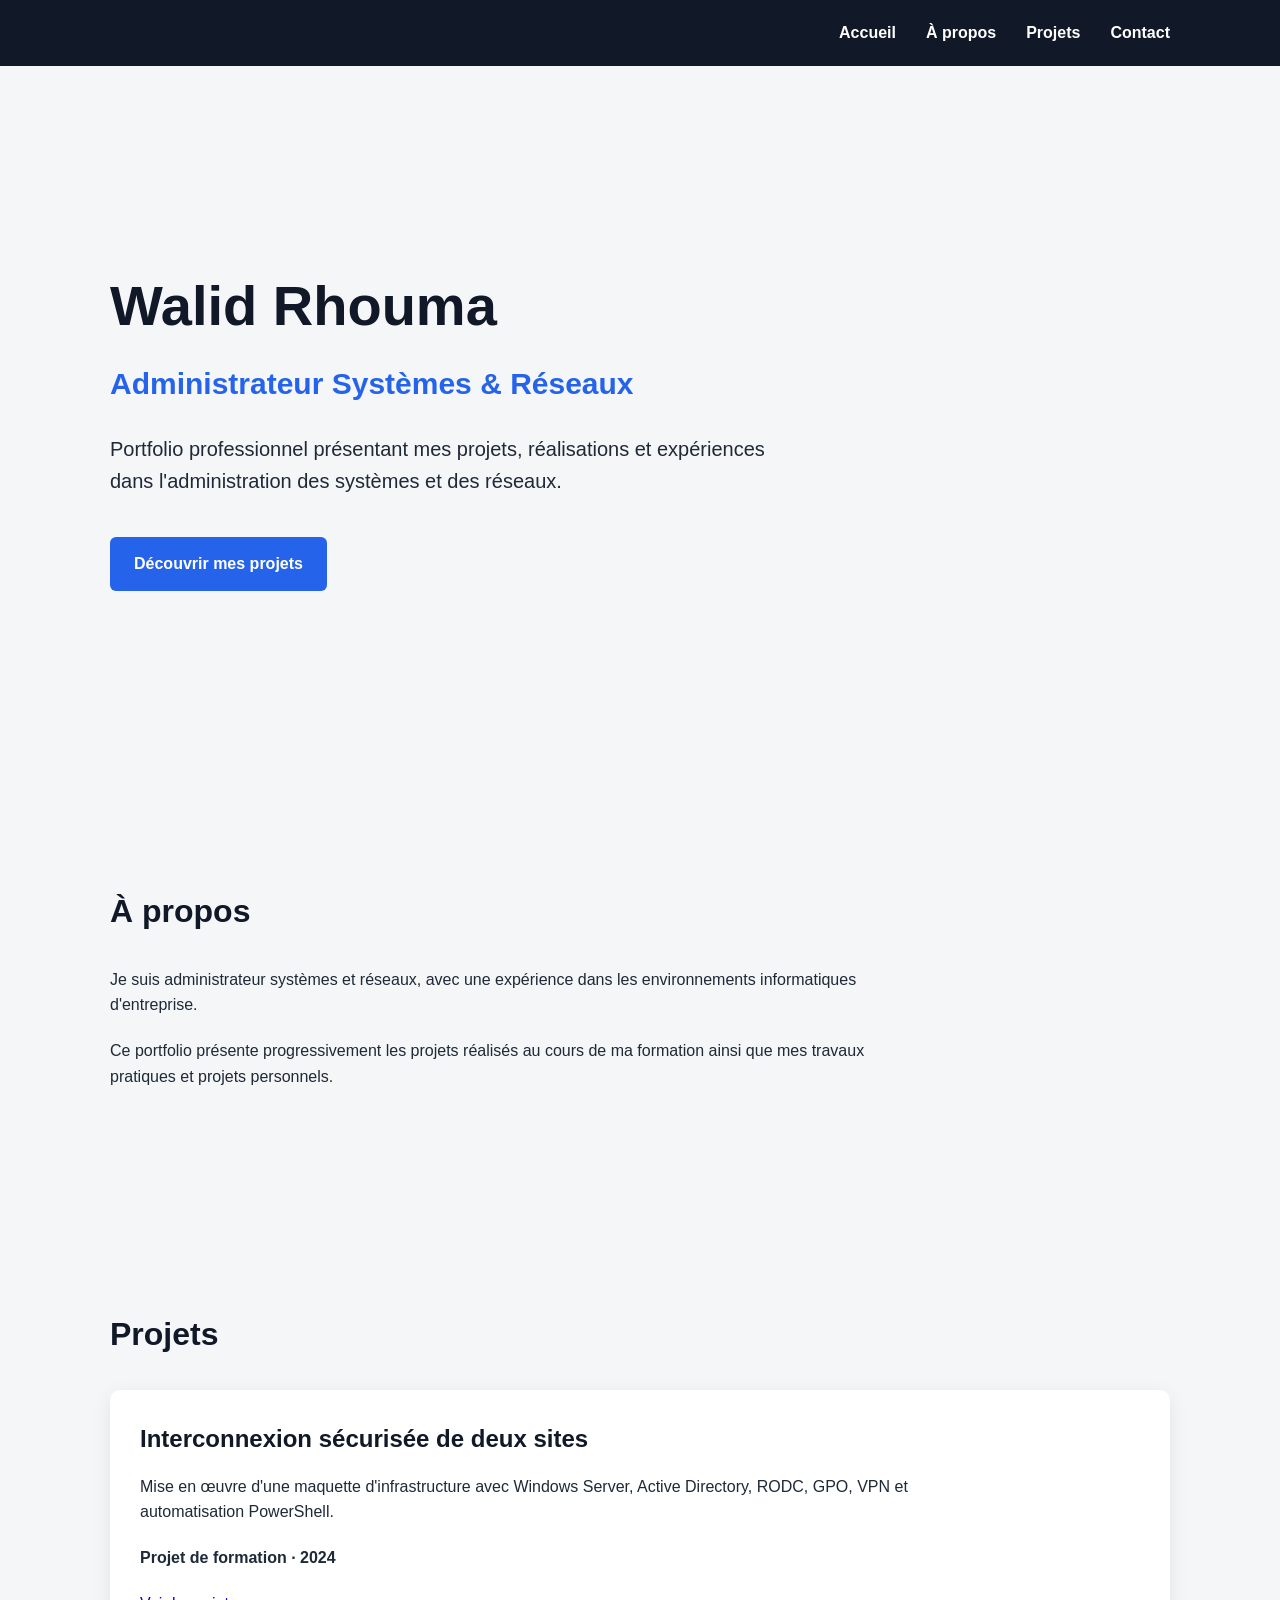
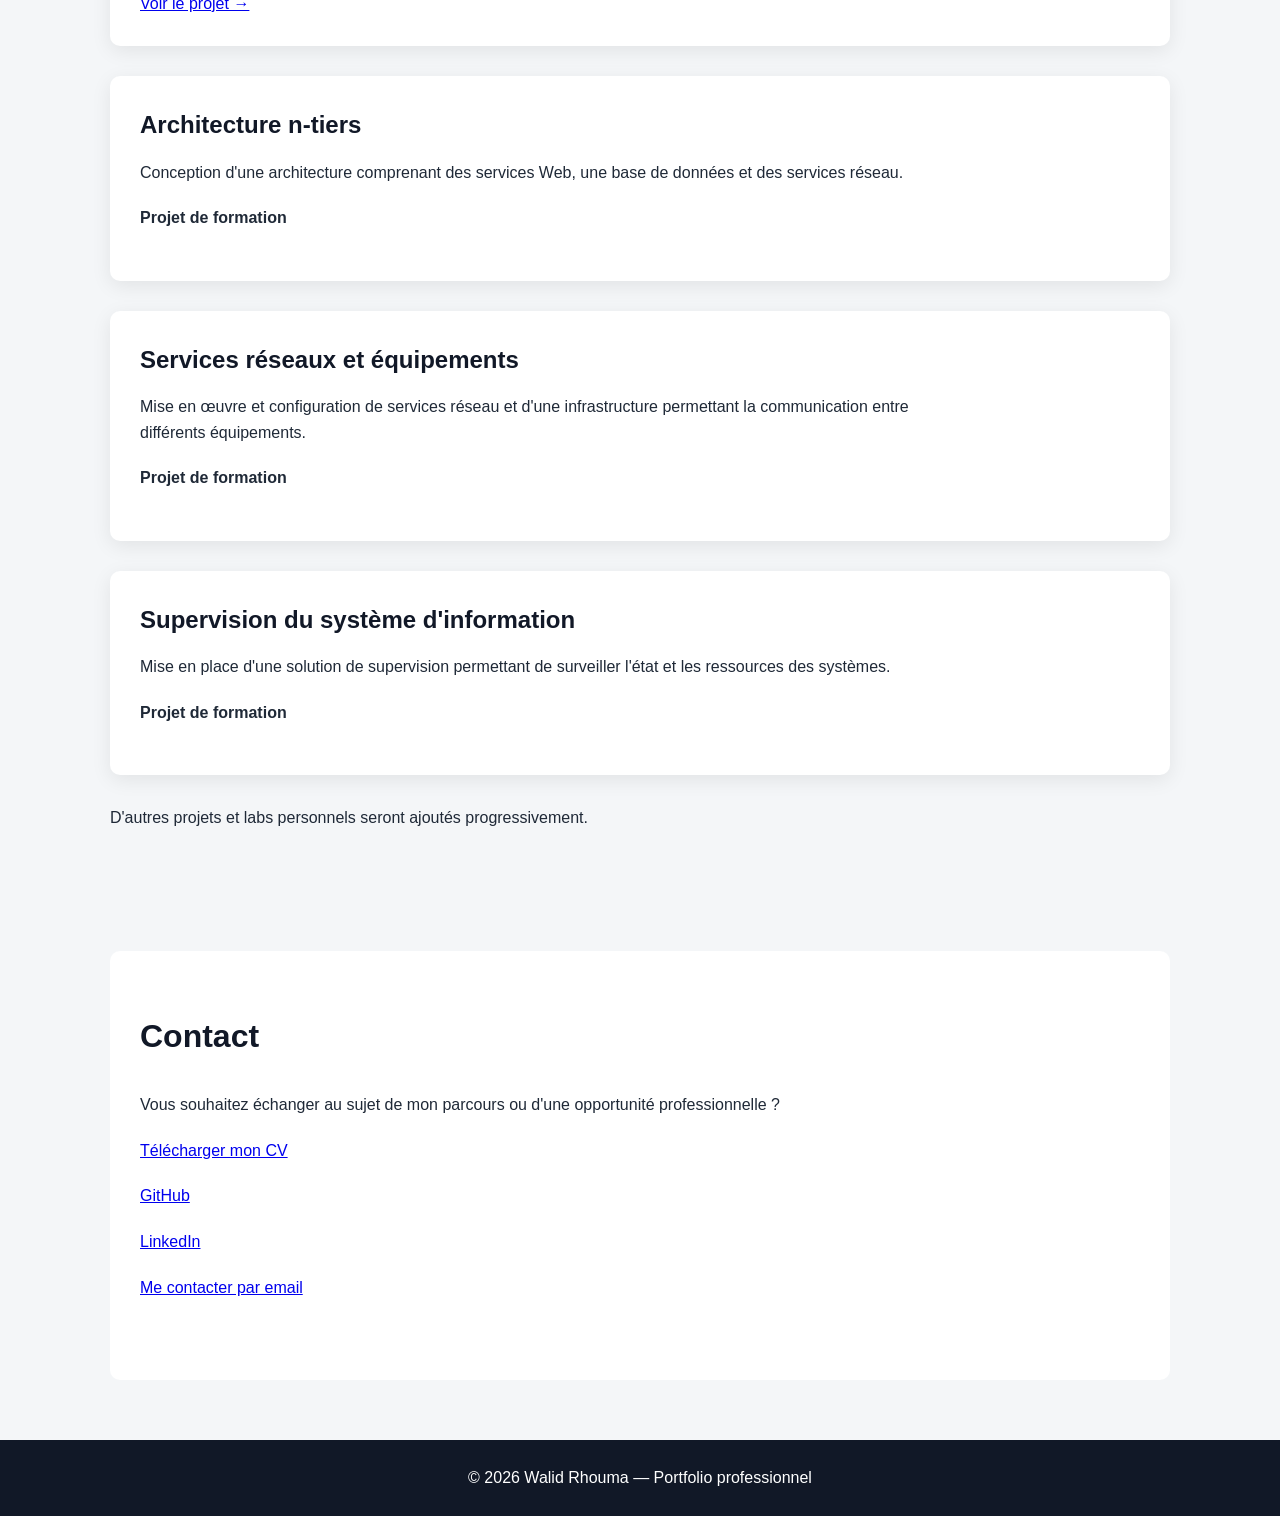
<file: index.html>
<!DOCTYPE html>
<html lang="fr">
<head>
    <meta charset="UTF-8">
    <meta name="viewport" content="width=device-width, initial-scale=1.0">
    
    <link rel="stylesheet" href="style.css">
    
    <title>Walid Rhouma — Administrateur Systèmes & Réseaux</title>

    <meta name="description"
          content="Portfolio professionnel de Walid Rhouma, Administrateur Systèmes & Réseaux.">
</head>

<body>

    <header>
        <nav>
            <a href="#accueil">Accueil</a>
            <a href="#a-propos">À propos</a>
            <a href="#projets">Projets</a>
            <a href="#contact">Contact</a>
        </nav>
    </header>

    <main>

        <section id="accueil">
            <h1>Walid Rhouma</h1>

            <h2>Administrateur Systèmes & Réseaux</h2>

            <p>
                Portfolio professionnel présentant mes projets,
                réalisations et expériences dans l'administration
                des systèmes et des réseaux.
            </p>

            <a href="#projets">Découvrir mes projets</a>
        </section>


        <section id="a-propos">
            <h2>À propos</h2>

            <p>
                Je suis administrateur systèmes et réseaux,
                avec une expérience dans les environnements
                informatiques d'entreprise.
            </p>

            <p>
                Ce portfolio présente progressivement les projets
                réalisés au cours de ma formation ainsi que mes
                travaux pratiques et projets personnels.
            </p>
        </section>


        <section id="projets">

    <h2>Projets</h2>


    <article>

        <h3>
            Interconnexion sécurisée de deux sites
        </h3>

        <p>
            Mise en œuvre d'une maquette d'infrastructure
            avec Windows Server, Active Directory, RODC,
            GPO, VPN et automatisation PowerShell.
        </p>

        <p>
            <strong>Projet de formation · 2024</strong>
        </p>

        <a href="projet-06.html">
            Voir le projet →
        </a>

    </article>


    <article>

        <h3>
            Architecture n-tiers
        </h3>

        <p>
            Conception d'une architecture comprenant des
            services Web, une base de données et des services
            réseau.
        </p>

        <p>
            <strong>Projet de formation</strong>
        </p>

    </article>


    <article>

        <h3>
            Services réseaux et équipements
        </h3>

        <p>
            Mise en œuvre et configuration de services réseau
            et d'une infrastructure permettant la communication
            entre différents équipements.
        </p>

        <p>
            <strong>Projet de formation</strong>
        </p>

    </article>


    <article>

        <h3>
            Supervision du système d'information
        </h3>

        <p>
            Mise en place d'une solution de supervision permettant
            de surveiller l'état et les ressources des systèmes.
        </p>

        <p>
            <strong>Projet de formation</strong>
        </p>

    </article>


    <p>
        D'autres projets et labs personnels seront ajoutés
        progressivement.
    </p>

</section>


        <section id="contact">

    <h2>Contact</h2>

    <p>
        Vous souhaitez échanger au sujet de mon parcours
        ou d'une opportunité professionnelle ?
    </p>

    <p>
        <a href="CV_Rhouma_Walid.pdf" target="_blank">
            Télécharger mon CV
        </a>
    </p>

    <p>
        <a href="https://github.com/walidrhouma" target="_blank">
            GitHub
        </a>
    </p>

    <p>
        <a href="https://www.linkedin.com/in/walid-rhouma" target="_blank">
            LinkedIn
        </a>
    </p>

    <p>
        <a href="mailto:walidrhouma@hotmail.fr">
            Me contacter par email
        </a>
    </p>

</section>

    </main>


    <footer>
        <p>
            © 2026 Walid Rhouma — Portfolio professionnel
        </p>
    </footer>

</body>
</html>
</file>
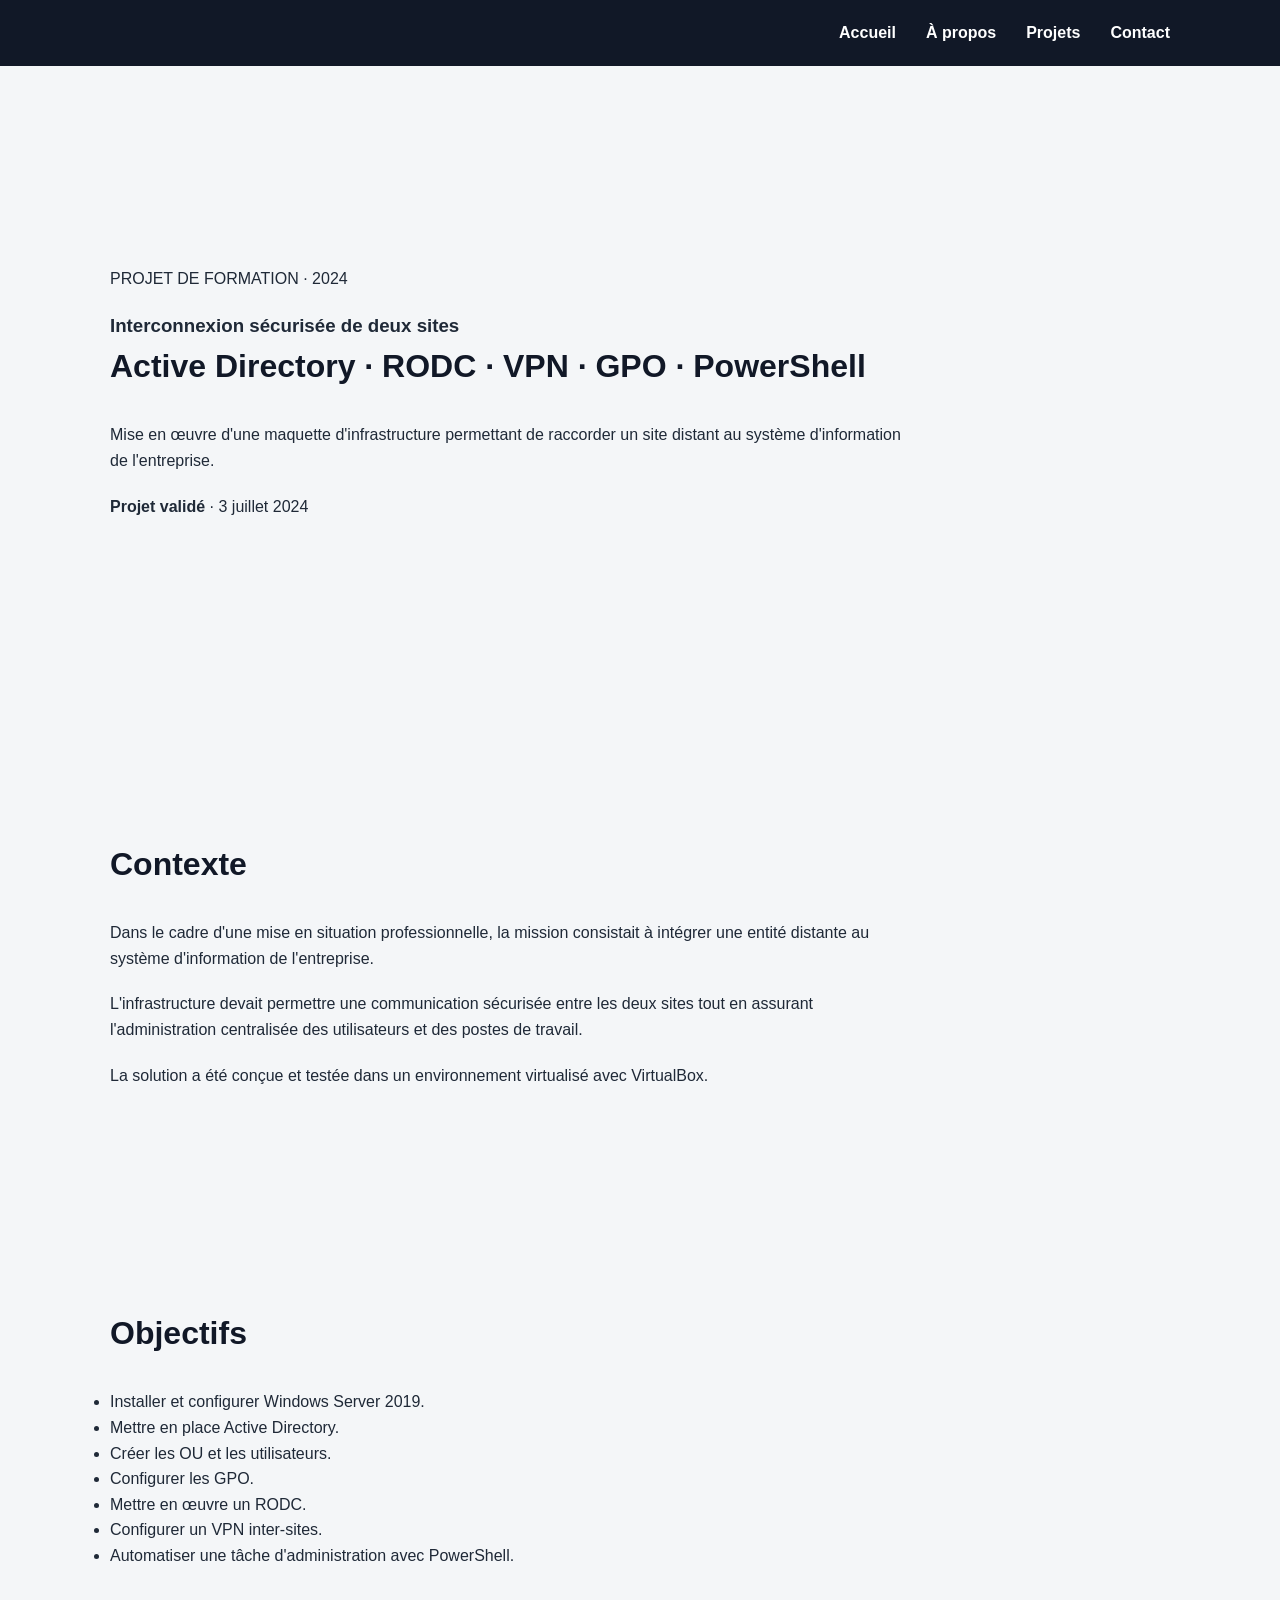
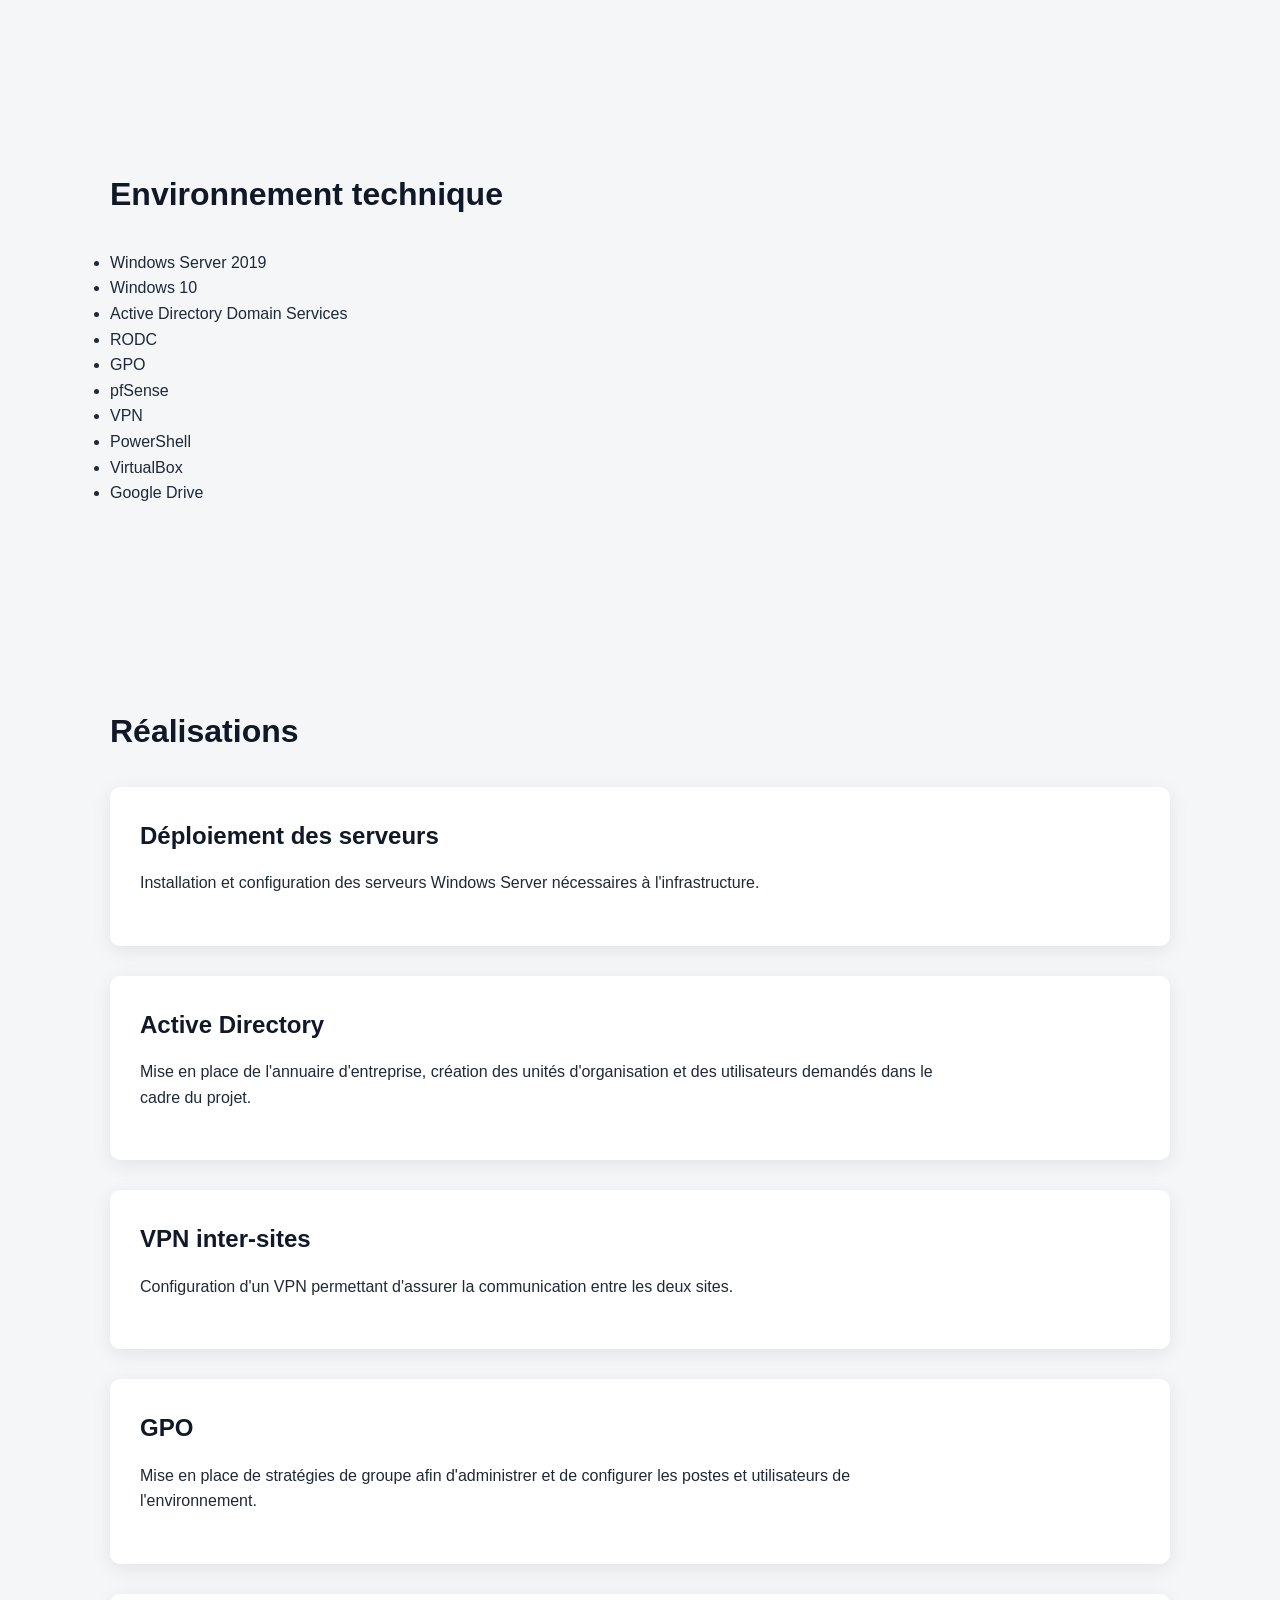
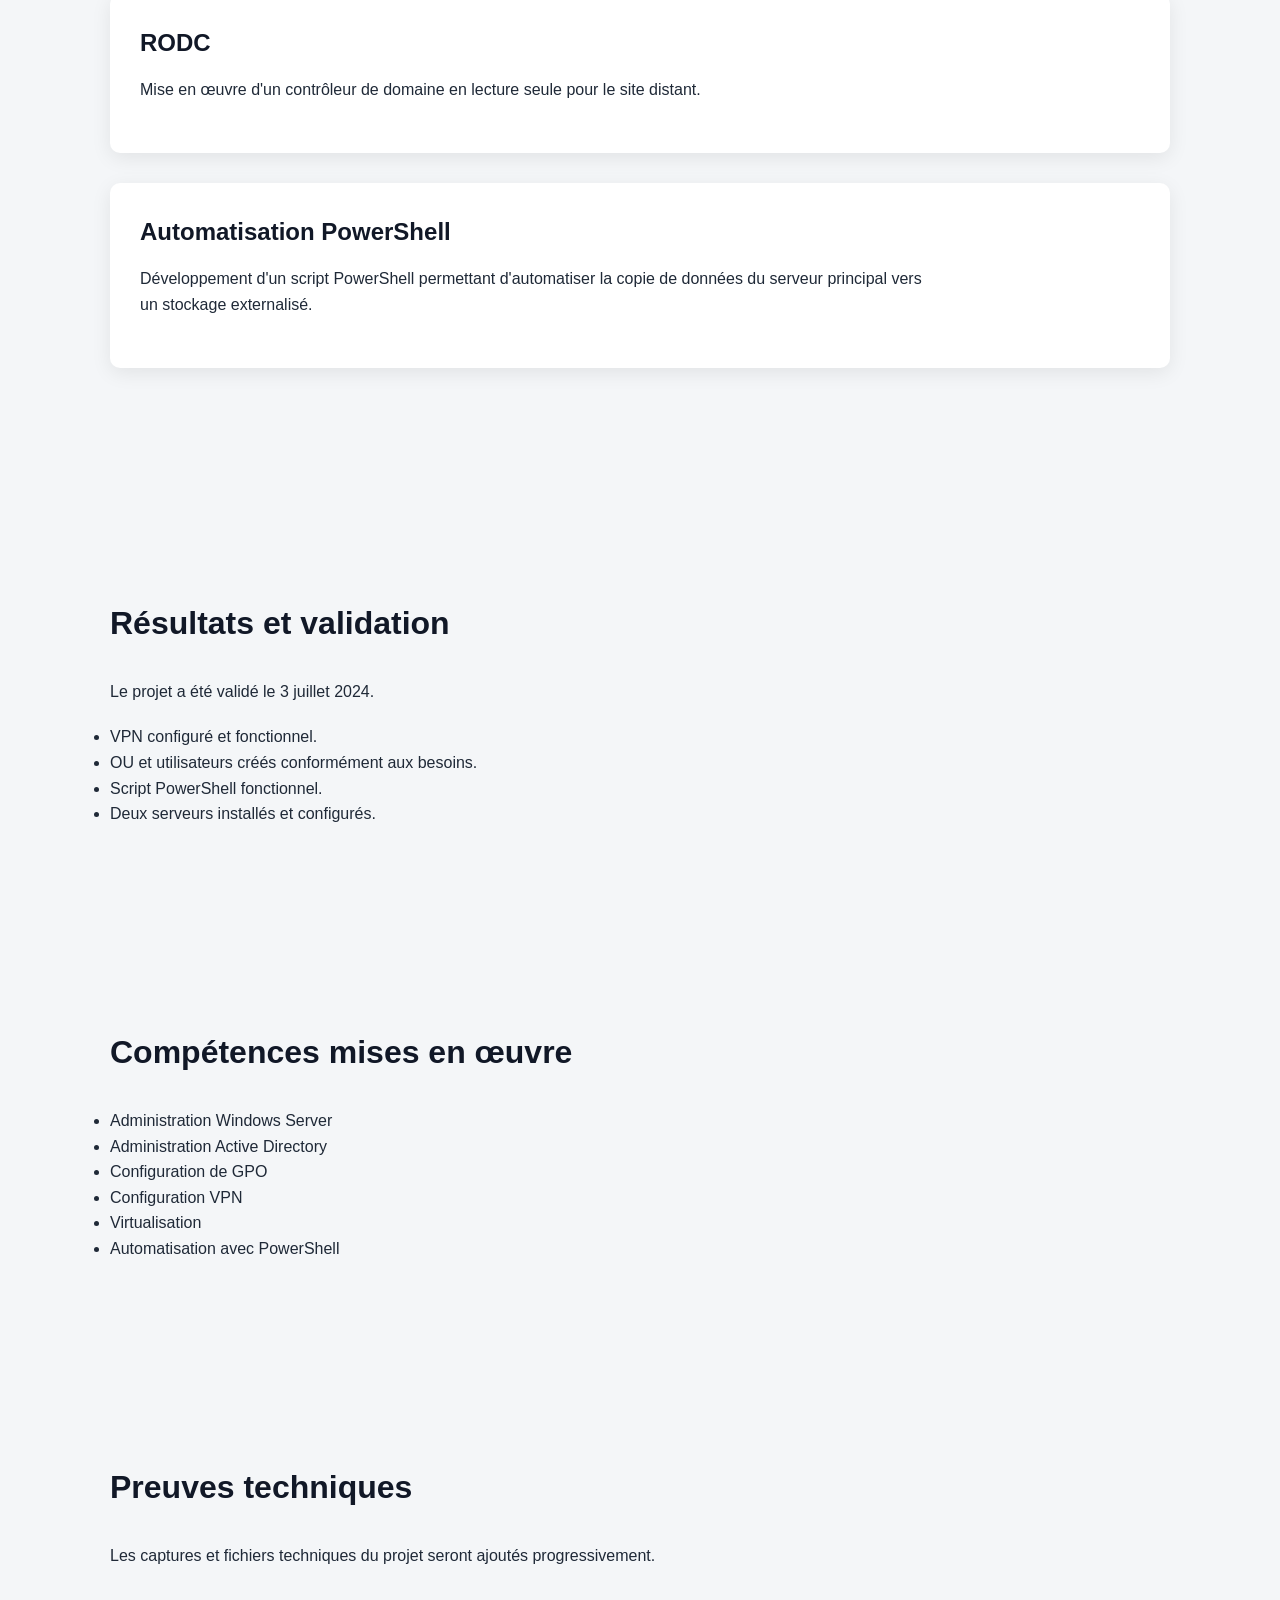
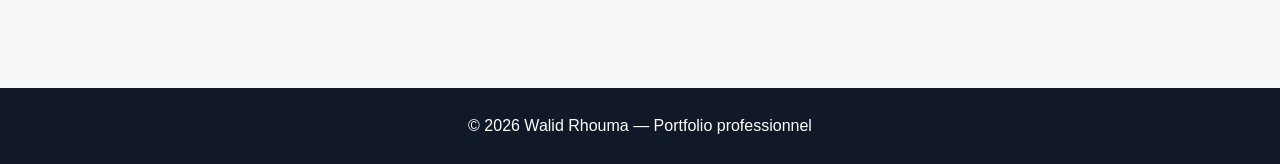
<file: projet-06.html>
<!DOCTYPE html>
<html lang="fr">

<head>
    <meta charset="UTF-8">
    <meta name="viewport" content="width=device-width, initial-scale=1.0">

    <link rel="stylesheet" href="style.css">

    <title>Projet 6 — Interconnexion sécurisée de deux sites | Walid Rhouma</title>

    <meta name="description"
          content="Projet d'interconnexion sécurisée de deux sites avec Windows Server, Active Directory, RODC, GPO, VPN et PowerShell.">
</head>

<body>

    <header>
        <nav>
            <a href="index.html">Accueil</a>
            <a href="index.html#a-propos">À propos</a>
            <a href="index.html#projets">Projets</a>
            <a href="index.html#contact">Contact</a>
        </nav>
    </header>


    <main>

        <section class="project-header">

            <section class="project-header">

    <p>PROJET DE FORMATION · 2024</p>

    <h1>
        Interconnexion sécurisée de deux sites
    </h1>

    <h2>
        Active Directory · RODC · VPN · GPO · PowerShell
    </h2>

    <p>
        Mise en œuvre d'une maquette d'infrastructure permettant
        de raccorder un site distant au système d'information
        de l'entreprise.
    </p>

    <p>
        <strong>Projet validé</strong> · 3 juillet 2024
    </p>

</section>

        </section>


        <section>

            <h2>Contexte</h2>

            <p>
                Dans le cadre d'une mise en situation professionnelle,
                la mission consistait à intégrer une entité distante
                au système d'information de l'entreprise.
            </p>

            <p>
                L'infrastructure devait permettre une communication
                sécurisée entre les deux sites tout en assurant
                l'administration centralisée des utilisateurs et
                des postes de travail.
            </p>

            <p>
                La solution a été conçue et testée dans un environnement
                virtualisé avec VirtualBox.
            </p>

        </section>


        <section>

            <h2>Objectifs</h2>

            <ul>
                <li>Installer et configurer Windows Server 2019.</li>
                <li>Mettre en place Active Directory.</li>
                <li>Créer les OU et les utilisateurs.</li>
                <li>Configurer les GPO.</li>
                <li>Mettre en œuvre un RODC.</li>
                <li>Configurer un VPN inter-sites.</li>
                <li>Automatiser une tâche d'administration avec PowerShell.</li>
            </ul>

        </section>


        <section>

            <h2>Environnement technique</h2>

            <ul>
                <li>Windows Server 2019</li>
                <li>Windows 10</li>
                <li>Active Directory Domain Services</li>
                <li>RODC</li>
                <li>GPO</li>
                <li>pfSense</li>
                <li>VPN</li>
                <li>PowerShell</li>
                <li>VirtualBox</li>
                <li>Google Drive</li>
            </ul>

        </section>


        <section>

            <h2>Réalisations</h2>

            <article>

                <h3>Déploiement des serveurs</h3>

                <p>
                    Installation et configuration des serveurs
                    Windows Server nécessaires à l'infrastructure.
                </p>

            </article>


            <article>

                <h3>Active Directory</h3>

                <p>
                    Mise en place de l'annuaire d'entreprise,
                    création des unités d'organisation et des
                    utilisateurs demandés dans le cadre du projet.
                </p>

            </article>


            <article>

                <h3>VPN inter-sites</h3>

                <p>
                    Configuration d'un VPN permettant d'assurer
                    la communication entre les deux sites.
                </p>

            </article>


            <article>

                <h3>GPO</h3>

                <p>
                    Mise en place de stratégies de groupe afin
                    d'administrer et de configurer les postes
                    et utilisateurs de l'environnement.
                </p>

            </article>


            <article>

                <h3>RODC</h3>

                <p>
                    Mise en œuvre d'un contrôleur de domaine
                    en lecture seule pour le site distant.
                </p>

            </article>


            <article>

                <h3>Automatisation PowerShell</h3>

                <p>
                    Développement d'un script PowerShell permettant
                    d'automatiser la copie de données du serveur
                    principal vers un stockage externalisé.
                </p>

            </article>

        </section>


        <section>

            <h2>Résultats et validation</h2>

            <p>
                Le projet a été validé le 3 juillet 2024.
            </p>

            <ul>
                <li>VPN configuré et fonctionnel.</li>
                <li>OU et utilisateurs créés conformément aux besoins.</li>
                <li>Script PowerShell fonctionnel.</li>
                <li>Deux serveurs installés et configurés.</li>
            </ul>

        </section>


        <section>

            <h2>Compétences mises en œuvre</h2>

            <ul>
                <li>Administration Windows Server</li>
                <li>Administration Active Directory</li>
                <li>Configuration de GPO</li>
                <li>Configuration VPN</li>
                <li>Virtualisation</li>
                <li>Automatisation avec PowerShell</li>
            </ul>

        </section>


        <section>

            <h2>Preuves techniques</h2>

            <p>
                Les captures et fichiers techniques du projet
                seront ajoutés progressivement.
            </p>

        </section>

    </main>


    <footer>

        <p>
            © 2026 Walid Rhouma — Portfolio professionnel
        </p>

    </footer>

</body>

</html>
</file>
<file: style.css>
/* ==============================
   RESET ET BASE
   ============================== */

* {
    margin: 0;
    padding: 0;
    box-sizing: border-box;
}

html {
    scroll-behavior: smooth;
}

body {
    font-family: Arial, Helvetica, sans-serif;
    line-height: 1.6;
    background: #f4f6f8;
    color: #1f2937;
}


/* ==============================
   NAVIGATION
   ============================== */

header {
    background: #111827;
    padding: 20px 0;
    position: sticky;
    top: 0;
    z-index: 1000;
}

nav {
    max-width: 1100px;
    margin: auto;
    padding: 0 20px;
    display: flex;
    justify-content: flex-end;
    gap: 30px;
}

nav a {
    color: white;
    text-decoration: none;
    font-weight: bold;
}

nav a:hover {
    color: #60a5fa;
}


/* ==============================
   CONTENU PRINCIPAL
   ============================== */

main {
    max-width: 1100px;
    margin: auto;
    padding: 0 20px;
}

section {
    padding: 100px 0;
}

section h2 {
    font-size: 32px;
    margin-bottom: 30px;
    color: #111827;
}

section p {
    max-width: 800px;
    margin-bottom: 20px;
}


/* ==============================
   ACCUEIL
   ============================== */

#accueil {
    min-height: 80vh;
    display: flex;
    flex-direction: column;
    justify-content: center;
}

#accueil h1 {
    font-size: 56px;
    color: #111827;
    margin-bottom: 10px;
}

#accueil h2 {
    font-size: 30px;
    color: #2563eb;
    margin-bottom: 25px;
}

#accueil p {
    font-size: 20px;
    max-width: 700px;
}


/* ==============================
   BOUTON
   ============================== */

#accueil a {
    display: inline-block;
    width: fit-content;
    margin-top: 20px;
    padding: 14px 24px;
    background: #2563eb;
    color: white;
    text-decoration: none;
    border-radius: 6px;
    font-weight: bold;
}

#accueil a:hover {
    background: #1d4ed8;
}


/* ==============================
   PROJETS
   ============================== */

article {
    background: white;
    padding: 30px;
    border-radius: 10px;
    box-shadow: 0 5px 20px rgba(0, 0, 0, 0.08);
    margin-bottom: 30px;
}

article h3 {
    font-size: 24px;
    margin-bottom: 15px;
    color: #111827;
}


/* ==============================
   CONTACT
   ============================== */

#contact {
    background: white;
    padding: 60px 30px;
    margin-bottom: 60px;
    border-radius: 10px;
}


/* ==============================
   PIED DE PAGE
   ============================== */

footer {
    background: #111827;
    color: white;
    text-align: center;
    padding: 25px;
}


/* ==============================
   RESPONSIVE
   ============================== */

@media (max-width: 700px) {

    nav {
        justify-content: center;
        gap: 15px;
        flex-wrap: wrap;
    }

    #accueil h1 {
        font-size: 40px;
    }

    #accueil h2 {
        font-size: 24px;
    }

    section {
        padding: 70px 0;
    }
}
</file>
